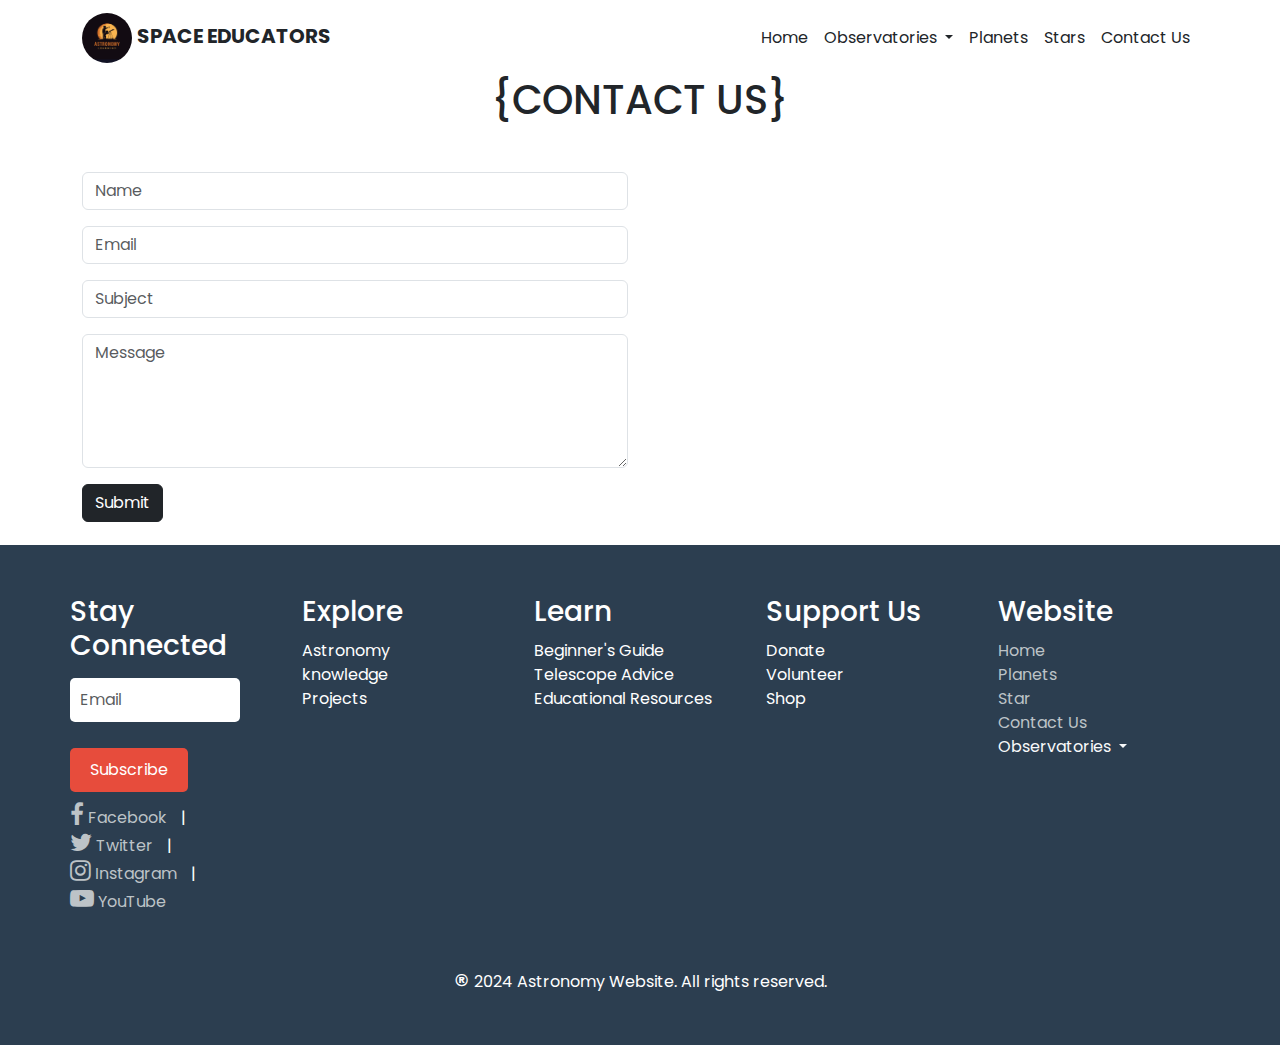
<file: website/Contact US.html>
<!doctype html>
<html lang="en">
    <head>
        <title>Title</title>
        <!-- Required meta tags -->
        <meta charset="utf-8" />
        <meta
            name="viewport"
            content="width=device-width, initial-scale=1, shrink-to-fit=no"
        />

        <!-- Bootstrap CSS v5.2.1 -->
       <link rel="stylesheet" href="css/bootstrap.min.css">
        <link rel="stylesheet" href="css/style.css">
        <link rel="stylesheet" href="https://cdnjs.cloudflare.com/ajax/libs/font-awesome/4.7.0/css/font-awesome.min.css">
    </head>

    <body>
        <header>
            <!-- place navbar here -->
            <nav class="navbar navbar-expand-lg">
                <div class="container">     
                    <a href="" class="navbar-brand text-dark">
                        <img id="logo1" src="images/logo1.png" width="50px" height="50px" alt="">
                        <b>SPACE EDUCATORS</b></a>
        
        
                <button class="navbar-toggler" data-bs-toggle="collapse" data-bs-target="#classic" >
                    <span class="navbar-toggler-icon"></span>
                </button>
                <div class="collapse navbar-collapse" id="classic">
        <ul class="navbar-nav ms-auto">
        <li class="nav-item">
        <a href="index.html" class="nav-link text-dark">Home</a>
        </li>
        <li class="nav-item dropdown">
            <a class="nav-link text-dark dropdown-toggle" href="#" id="navbarDropdown" role="button" data-bs-toggle="dropdown" aria-expanded="false">
             Observatories
            </a>
            <ul class="dropdown-menu" aria-labelledby="navbarDropdown">
              <li><a class="dropdown-item" href="observation.html/definition">Defination</a></li>
              <li><a class="dropdown-item" href="observation.html/examples">Example</a></li>
              <li><hr class="dropdown-divider"></li>
              <li><a class="dropdown-item" href="observation.html/facts">Facts</a></li>
            </ul>
            <li class="nav-item">
                <a href="planets.html" class="nav-link text-dark">Planets</a>
                </li>
                <li class="nav-item">
                    <a href="star.html" class="nav-link text-dark">Stars</a>
                    </li>
                    <li class="nav-item">
                        <a href="Contact US.html" class="nav-link text-dark">Contact Us</a>
                        </li>
                </ul>
            </div>
            </div>
                    </nav>

                   
                    <h1 class="text-center">{CONTACT US}</h1>
                    <br>
                                                    <!-- HEADING END -->
            
            
                                                    <!-- Contact US FORM START -->
                 
            <div class="container">
                <div class="row">
                    <div class="col-lg-6 col-md-12 col-sm-12 mt-3">
                        <form>
                        <input type="text" placeholder="Name" class="form-control" required>
                        <input type="email" placeholder="Email" class="form-control mt-3" required>
                        <input type="text" placeholder="Subject" class="form-control mt-3" required>
                        <textarea class="form-control mt-3"  rows="5" placeholder="Message" required></textarea>
                        <button class="btn btn-dark mt-3 "  type="submit">Submit</button>
                        </form>
                    </div>
            
                     
                       
                        <div class="col-lg-6 col-md-12 col-sm-12 mt-3">
                        <iframe src="https://www.google.com/maps/embed?pb=!1m18!1m12!1m3!1d57894.119963234916!2d66.85033679008477!3d24.919036381255488!2m3!1f0!2f0!3f0!3m2!1i1024!2i768!4f13.1!3m3!1m2!1s0x3eb315bdd8b122c3%3A0xe2a893128dab454a!2sSpace%20and%20Upper%20Atmospheric%20Research%20Commission%20(SUPARCO)%20Engineering%20and%20Technology%20Complex%20(SETC)!5e0!3m2!1sen!2s!4v1707795088392!5m2!1sen!2s" width="100%" height="350" style="border:0;" allowfullscreen="" loading="lazy" referrerpolicy="no-referrer-when-downgrade"></iframe>
                    </div>
                </div>
            </div>
            











                    <footer class="site-footer mt-3">
                        <div class="footer-container">
                            <div class="footer-column">
                                <h3>Stay Connected</h3>
                                <input type="email" placeholder="Email" class="form-control mt-3" required>
                                <button class="btn btn-dark mt-3 "  type="submit">Subscribe</button>
                                <div class="social-icons">
                                    <a href="https://www.facebook.com/"><i class="fa fa-facebook-f" style="font-size:24px"></i>&nbsp;Facebook</a>   | 
                                    <a href="https://twitter.com/"><i class="fa fa-twitter" style="font-size:24px"></i> Twitter</a>  |
                                    <a href="https://www.instagram.com/"><i class="fa fa-instagram" style="font-size:24px"></i>&nbsp;Instagram</a>  |
                                    <a href="https://www.youtube.com/"><i class="fa fa-youtube-play" style="font-size:24px"></i>&nbsp;YouTube</a>
                                </div>
                            </div>
                            <div class="footer-column">
                                <h3>Explore</h3>
                                <ul>
                                    <li>Astronomy</li>
                                    <li>knowledge</li>
                                    <li>Projects</li>
                                </ul>
                            </div>
                            <div class="footer-column">
                                <h3>Learn</h3>
                                <ul>
                                    <li>Beginner's Guide</li>
                                    <li>Telescope Advice</li>
                                    <li>Educational Resources</li>
                                </ul>
                            </div>
                            <div class="footer-column">
                                <h3>Support Us</h3>
                                <ul>
                                    <li>Donate</li>
                                    <li>Volunteer</li>
                                    <li>Shop</li>
                                </ul>
                            </div>
                            <div class="footer-column">
                                <h3>Website</h3>
                                <ul>
                                    <li><a href="index.html">Home</a></li>
                                    <li><a href="planets.html">Planets</a></li>
                                    <li><a href="star.html">Star</a></li>
                                    <li><a href="Contact US.html">Contact Us</a></li>
                                    <li class="nav-item dropdown">
                                        <a class="nav-link text-light dropdown-toggle" href="#" id="navbarDropdown" role="button" data-bs-toggle="dropdown" aria-expanded="false">
                                         Observatories
                                        </a>
                                        <ul class="dropdown-menu" aria-labelledby="navbarDropdown">
                                          <li><a class="dropdown-item" href="definition.html">Defination</a></li>
                                          <li><a class="dropdown-item" href="examples.html">Example</a></li>
                                          <li><hr class="dropdown-divider"></li>
                                          <li><a class="dropdown-item" href="facts.html">Facts</a></li>
                                        </ul>
                                </ul>
                            </div>
                        </div>
                        <div class="footer-bottom">
                            <p><span id="footreg">&reg;</span> 2024 Astronomy Website. All rights reserved.</p>
                        </div>
                    </footer>
        

        <!-- Bootstrap JavaScript Libraries -->
        <script
            src="https://cdn.jsdelivr.net/npm/@popperjs/core@2.11.8/dist/umd/popper.min.js"
            integrity="sha384-I7E8VVD/ismYTF4hNIPjVp/Zjvgyol6VFvRkX/vR+Vc4jQkC+hVqc2pM8ODewa9r"
            crossorigin="anonymous"
        ></script>

        <script
            src="https://cdn.jsdelivr.net/npm/bootstrap@5.3.2/dist/js/bootstrap.min.js"
            integrity="sha384-BBtl+eGJRgqQAUMxJ7pMwbEyER4l1g+O15P+16Ep7Q9Q+zqX6gSbd85u4mG4QzX+"
            crossorigin="anonymous"
        ></script>
    </body>
</html>
</file>
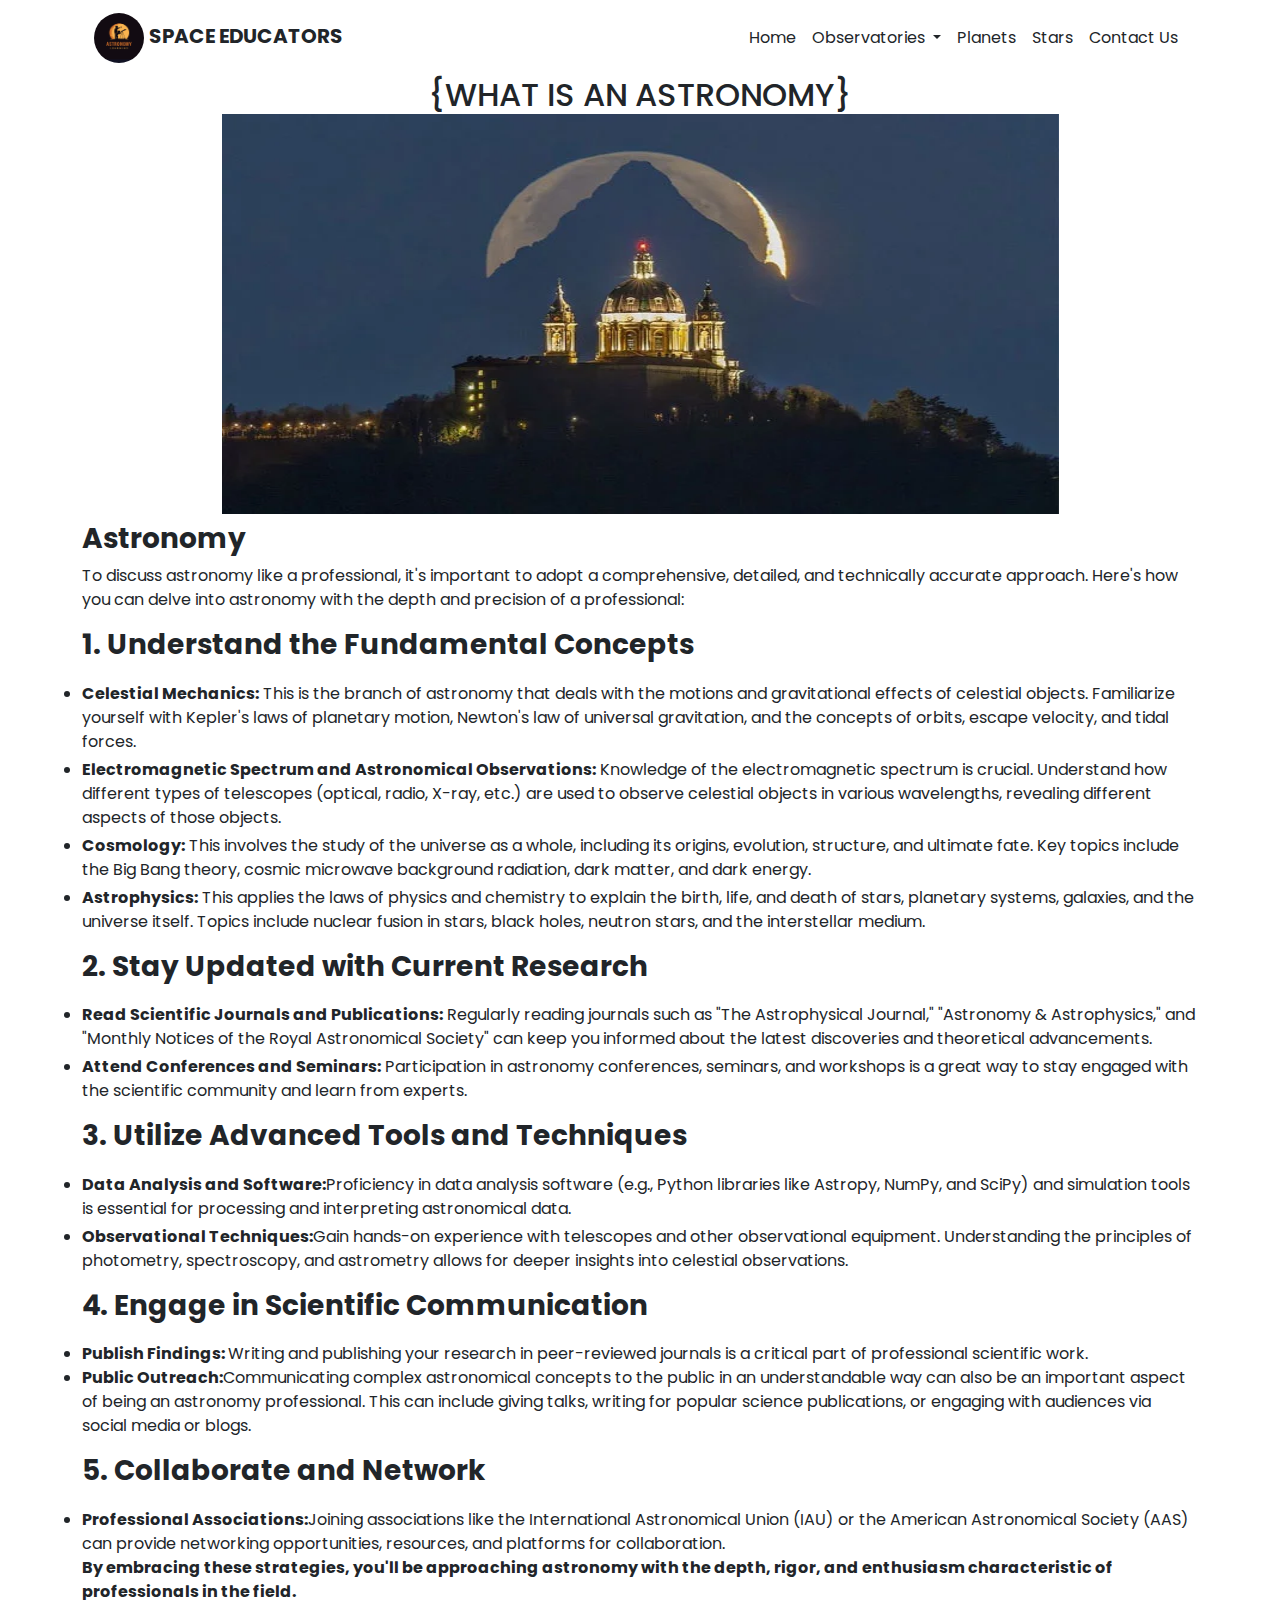
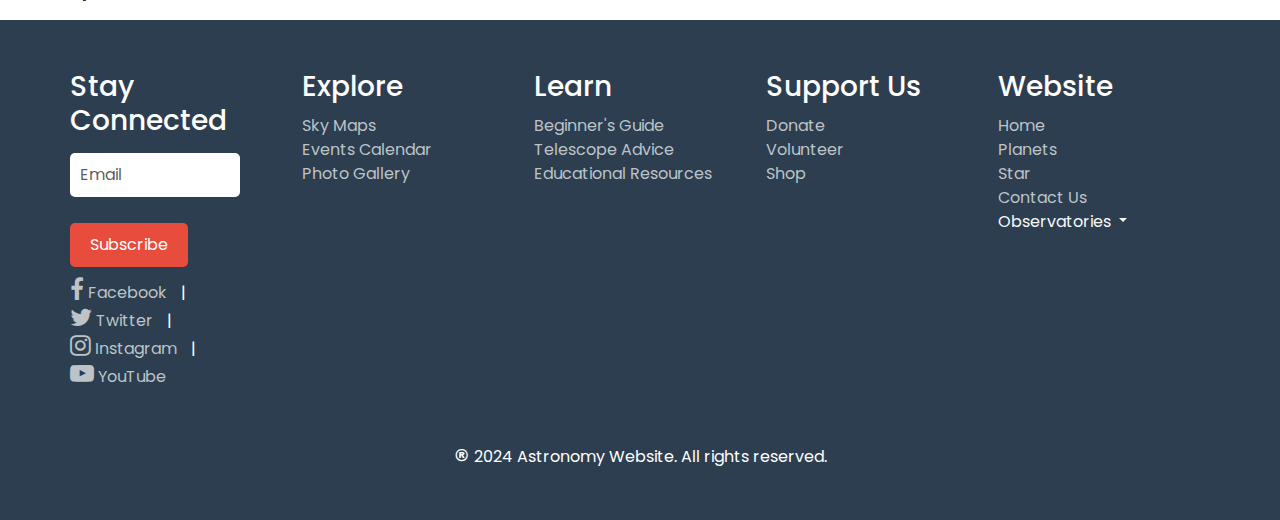
<file: website/definition.html>
<!doctype html>
<html lang="en">
    <head>
        <title>Title</title>
        <!-- Required meta tags -->
        <meta charset="utf-8" />
        <meta
            name="viewport"
            content="width=device-width, initial-scale=1, shrink-to-fit=no"
        />

        <!-- Bootstrap CSS v5.2.1 -->
        <link rel="stylesheet" href="css/bootstrap.min.css">
       <link rel="stylesheet" href="css/style.css">
       <link rel="stylesheet" href="https://cdnjs.cloudflare.com/ajax/libs/font-awesome/4.7.0/css/font-awesome.min.css">
       
    </head>
    <body>
        <div class="container">
        <nav class="navbar navbar-expand-lg">
            <div class="container">     
                <a href="" class="navbar-brand text-dark">
                    <img id="logo1" src="images/logo1.png" width="50px" height="50px" alt="">
                    <b>SPACE EDUCATORS</b></a>
    
    
            <button class="navbar-toggler" data-bs-toggle="collapse" data-bs-target="#classic" >
                <span class="navbar-toggler-icon"></span>
            </button>
            <div class="collapse navbar-collapse" id="classic">
    <ul class="navbar-nav ms-auto">
    <li class="nav-item">
    <a href="index.html" class="nav-link text-dark">Home</a>
    </li>
    <li class="nav-item dropdown">
        <a class="nav-link text-dark dropdown-toggle" href="#" id="navbarDropdown" role="button" data-bs-toggle="dropdown" aria-expanded="false">
         Observatories
        </a>
        <ul class="dropdown-menu" aria-labelledby="navbarDropdown">
          <li><a class="dropdown-item" href="definition.html">Defination</a></li>
          <li><a class="dropdown-item" href="examples.html">Example</a></li>
          <li><hr class="dropdown-divider"></li>
          <li><a class="dropdown-item" href="facts.html">Facts</a></li>
        </ul>
        <li class="nav-item">
            <a href="planets.html" class="nav-link text-dark">Planets</a>
            </li>
            <li class="nav-item">
                <a href="star.html" class="nav-link text-dark">Stars</a>
                </li>
                <li class="nav-item">
                    <a href="Contact US.html" class="nav-link text-dark">Contact Us</a>
                    </li>
            </ul>
        </div>
        </div>
                </nav>
                <h2 class="text-center text-dark">{WHAT IS AN ASTRONOMY}
                    <img src="images/definition img.webp" width="75%" height="400px" alt="">
                </h2>
<h3><b>Astronomy</b></h3>
<p>To discuss astronomy like a professional, it's important to adopt a comprehensive, detailed, and technically accurate approach. Here's how you can delve into astronomy with the depth and precision of a professional:</p>
<h3><b>1. Understand the Fundamental Concepts</b></h3>
<p><li class="pt-1"><b>Celestial Mechanics:</b> This is the branch of astronomy that deals with the motions and gravitational effects of celestial objects. Familiarize yourself with Kepler's laws of planetary motion, Newton's law of universal gravitation, and the concepts of orbits, escape velocity, and tidal forces.</li>

    <li class="pt-1"><b>Electromagnetic Spectrum and Astronomical Observations:</b> Knowledge of the electromagnetic spectrum is crucial. Understand how different types of telescopes (optical, radio, X-ray, etc.) are used to observe celestial objects in various wavelengths, revealing different aspects of those objects.</li>
    
   <li class="pt-1"><b> Cosmology:</b> This involves the study of the universe as a whole, including its origins, evolution, structure, and ultimate fate. Key topics include the Big Bang theory, cosmic microwave background radiation, dark matter, and dark energy.</li>
    
   <li class="pt-1"> <b>Astrophysics:</b> This applies the laws of physics and chemistry to explain the birth, life, and death of stars, planetary systems, galaxies, and the universe itself. Topics include nuclear fusion in stars, black holes, neutron stars, and the interstellar medium.</p></li>

<h3><b>2. Stay Updated with Current Research</b></h3>
<p><li class="pt-1"><b>Read Scientific Journals and Publications:</b> Regularly reading journals such as "The Astrophysical Journal," "Astronomy & Astrophysics," and "Monthly Notices of the Royal Astronomical Society" can keep you informed about the latest discoveries and theoretical advancements.</li>
<li class="pt-1"><b>Attend Conferences and Seminars:</b> Participation in astronomy conferences, seminars, and workshops is a great way to stay engaged with the scientific community and learn from experts.</li></p>

<h3><b>3. Utilize Advanced Tools and Techniques</b></h3>
<p><li class="pt-1"><b>Data Analysis and Software:</b>Proficiency in data analysis software (e.g., Python libraries like Astropy, NumPy, and SciPy) and simulation tools is essential for processing and interpreting astronomical data.</li>
<li class="pt-1"><b>Observational Techniques:</b>Gain hands-on experience with telescopes and other observational equipment. Understanding the principles of photometry, spectroscopy, and astrometry allows for deeper insights into celestial observations.</li></p>

<h3><b>4. Engage in Scientific Communication</b></h3>
<p><li class="pt-1"><b>Publish Findings: </b>Writing and publishing your research in peer-reviewed journals is a critical part of professional scientific work.</li>
<li><b>Public Outreach:</b>Communicating complex astronomical concepts to the public in an understandable way can also be an important aspect of being an astronomy professional. This can include giving talks, writing for popular science publications, or engaging with audiences via social media or blogs.</li></p>

<h3><b>5. Collaborate and Network</b></h3>
<p><li class="pt-1"><b>Professional Associations:</b>Joining associations like the International Astronomical Union (IAU) or the American Astronomical Society (AAS) can provide networking opportunities, resources, and platforms for collaboration.</li>
    <b>By embracing these strategies, you'll be approaching astronomy with the depth, rigor, and enthusiasm characteristic of professionals in the field.</b></p>

        </div>
<footer class="site-footer">
    <div class="footer-container">
        <div class="footer-column">
            <h3>Stay Connected</h3>
            <input type="email" placeholder="Email" class="form-control mt-3" required>
            <button class="btn btn-dark mt-3 "  type="submit">Subscribe</button>
            <div class="social-icons">
                <a href="https://www.facebook.com/"><i class="fa fa-facebook-f" style="font-size:24px"></i>&nbsp;Facebook</a>   | 
                <a href="https://twitter.com/"><i class="fa fa-twitter" style="font-size:24px"></i> Twitter</a>  |
                <a href="https://www.instagram.com/"><i class="fa fa-instagram" style="font-size:24px"></i>&nbsp;Instagram</a>  |
                <a href="https://www.youtube.com/"><i class="fa fa-youtube-play" style="font-size:24px"></i>&nbsp;YouTube</a>
            </div>
        </div>
        <div class="footer-column">
            <h3>Explore</h3>
            <ul>
                <li><a href="#">Sky Maps</a></li>
                <li><a href="#">Events Calendar</a></li>
                <li><a href="#">Photo Gallery</a></li>
            </ul>
        </div>
        <div class="footer-column">
            <h3>Learn</h3>
            <ul>
                <li><a href="#">Beginner's Guide</a></li>
                <li><a href="#">Telescope Advice</a></li>
                <li><a href="#">Educational Resources</a></li>
            </ul>
        </div>
        <div class="footer-column">
            <h3>Support Us</h3>
            <ul>
                <li><a href="#">Donate</a></li>
                <li><a href="#">Volunteer</a></li>
                <li><a href="#">Shop</a></li>
            </ul>
        </div>
        <div class="footer-column">
            <h3>Website</h3>
            <ul>
                <li><a href="index.html">Home</a></li>
                <li><a href="planets.html">Planets</a></li>
                <li><a href="star.html">Star</a></li>
                <li><a href="Contact US.html">Contact Us</a></li>
                <li class="nav-item dropdown">
                    <a class="nav-link text-light dropdown-toggle" href="#" id="navbarDropdown" role="button" data-bs-toggle="dropdown" aria-expanded="false">
                     Observatories
                    </a>
                    <ul class="dropdown-menu" aria-labelledby="navbarDropdown">
                      <li><a class="dropdown-item" href="definition.html">Defination</a></li>
                      <li><a class="dropdown-item" href="examples.html">Example</a></li>
                      <li><hr class="dropdown-divider"></li>
                      <li><a class="dropdown-item" href="facts.html">Facts</a></li>
                    </ul>
            </ul>
        </div>
    </div>
    <div class="footer-bottom">
        <p><span id="footreg">&reg;</span> 2024 Astronomy Website. All rights reserved.</p>
    </div>
</footer>
<script
src="https://cdn.jsdelivr.net/npm/@popperjs/core@2.11.8/dist/umd/popper.min.js"
integrity="sha384-I7E8VVD/ismYTF4hNIPjVp/Zjvgyol6VFvRkX/vR+Vc4jQkC+hVqc2pM8ODewa9r"
crossorigin="anonymous"
></script>

<script
src="https://cdn.jsdelivr.net/npm/bootstrap@5.3.2/dist/js/bootstrap.min.js"
integrity="sha384-BBtl+eGJRgqQAUMxJ7pMwbEyER4l1g+O15P+16Ep7Q9Q+zqX6gSbd85u4mG4QzX+"
crossorigin="anonymous"
></script>


    </body>
</html>
</file>
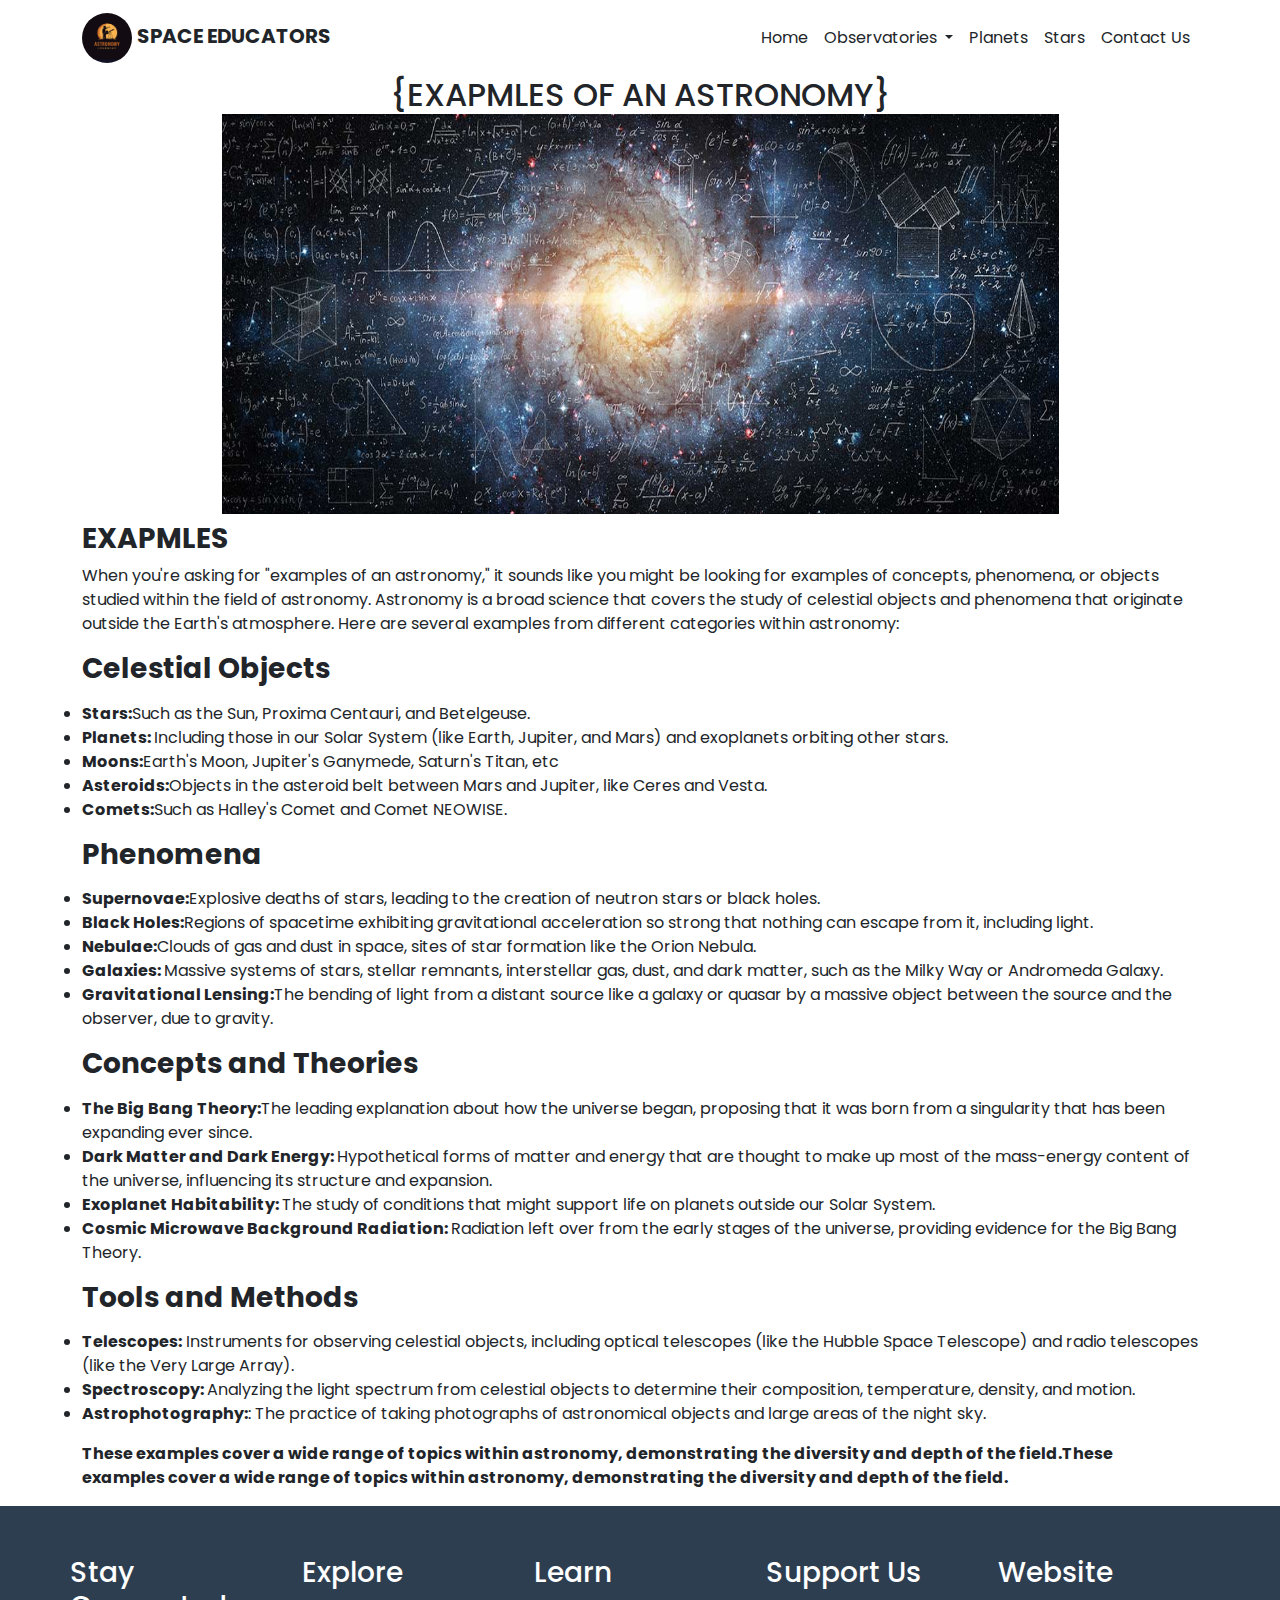
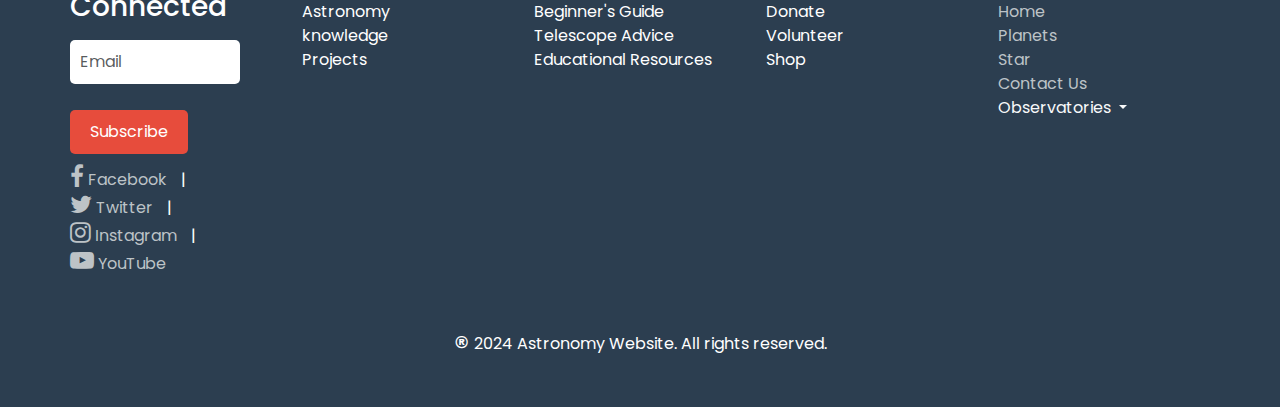
<file: website/examples.html>
<!doctype html>
<html lang="en">
    <head>
        <title>Title</title>
        <!-- Required meta tags -->
        <meta charset="utf-8" />
        <meta
            name="viewport"
            content="width=device-width, initial-scale=1, shrink-to-fit=no"
        />

        <!-- Bootstrap CSS v5.2.1 -->
       <link rel="stylesheet" href="css/bootstrap.min.css">
        <link rel="stylesheet" href="css/style.css">
        <link rel="stylesheet" href="https://cdnjs.cloudflare.com/ajax/libs/font-awesome/4.7.0/css/font-awesome.min.css">
    </head>

    <body>
        <nav class="navbar navbar-expand-lg">
            <div class="container">     
                <a href="" class="navbar-brand text-dark">
                    <img id="logo1" src="images/logo1.png" width="50px" height="50px" alt="">
                    <b>SPACE EDUCATORS</b></a>
    
    
            <button class="navbar-toggler" data-bs-toggle="collapse" data-bs-target="#classic" >
                <span class="navbar-toggler-icon"></span>
            </button>
            <div class="collapse navbar-collapse" id="classic">
    <ul class="navbar-nav ms-auto">
    <li class="nav-item">
    <a href="index.html" class="nav-link text-dark">Home</a>
    </li>
    <li class="nav-item dropdown">
        <a class="nav-link text-dark dropdown-toggle" href="#" id="navbarDropdown" role="button" data-bs-toggle="dropdown" aria-expanded="false">
         Observatories
        </a>
        <ul class="dropdown-menu" aria-labelledby="navbarDropdown">
          <li><a class="dropdown-item" href="definition.html">Defination</a></li>
          <li><a class="dropdown-item" href="examples.html">Example</a></li>
          <li><hr class="dropdown-divider"></li>
          <li><a class="dropdown-item" href="facts.html">Facts</a></li>
        </ul>
        <li class="nav-item">
            <a href="planets.html" class="nav-link text-dark">Planets</a>
            </li>
            <li class="nav-item">
                <a href="star.html" class="nav-link text-dark">Stars</a>
                </li>
                <li class="nav-item">
                    <a href="Contact US.html" class="nav-link text-dark">Contact Us</a>
                    </li>
            </ul>
        </div>
        </div>
                </nav>
                <div class="container">
                <h2 class="text-center text-dark">{EXAPMLES OF AN ASTRONOMY}
                    <img src="images/examplesimg.jpg" width="75%" height="400px" alt="">
                </h2>

                <h3><b>EXAPMLES</b></h3>
                <p>When you're asking for "examples of an astronomy," it sounds like you might be looking for examples of concepts, phenomena, or objects studied within the field of astronomy. Astronomy is a broad science that covers the study of celestial objects and phenomena that originate outside the Earth's atmosphere. Here are several examples from different categories within astronomy:</p>

                <h3><b>Celestial Objects</b></h3>
                <p><li><b>Stars:</b>Such as the Sun, Proxima Centauri, and Betelgeuse.</li>
                <li><b>Planets: </b> Including those in our Solar System (like Earth, Jupiter, and Mars) and exoplanets orbiting other stars.</li>
            <li><b>Moons:</b>Earth's Moon, Jupiter's Ganymede, Saturn's Titan, etc</li>
        <li><b>Asteroids:</b>Objects in the asteroid belt between Mars and Jupiter, like Ceres and Vesta.</li>
    <li><b>Comets:</b>Such as Halley's Comet and Comet NEOWISE.</li></p>

<h3><b>Phenomena</b></h3>
<p><li><b>Supernovae:</b>Explosive deaths of stars, leading to the creation of neutron stars or black holes.</li>
    <li><b>Black Holes:</b>Regions of spacetime exhibiting gravitational acceleration so strong that nothing can escape from it, including light.</li>
    <li><b>Nebulae:</b>Clouds of gas and dust in space, sites of star formation like the Orion Nebula.</li>
    <li><b> Galaxies: </b>Massive systems of stars, stellar remnants, interstellar gas, dust, and dark matter, such as the Milky Way or Andromeda Galaxy.</li>
    <li><b>Gravitational Lensing:</b>The bending of light from a distant source like a galaxy or quasar by a massive object between the source and the observer, due to gravity.</li></p>

    <h3><b>Concepts and Theories</b></h3>
    <p><li><b>The Big Bang Theory:</b>The leading explanation about how the universe began, proposing that it was born from a singularity that has been expanding ever since.</li>
        <li><b>Dark Matter and Dark Energy: </b>Hypothetical forms of matter and energy that are thought to make up most of the mass-energy content of the universe, influencing its structure and expansion.</li>
        <li><b>Exoplanet Habitability: </b>The study of conditions that might support life on planets outside our Solar System.</li>
        <li><b>Cosmic Microwave Background Radiation: </b>Radiation left over from the early stages of the universe, providing evidence for the Big Bang Theory.</li></p>

        <h3><b>Tools and Methods</b></h3>
        <p><li><b>Telescopes:</b> Instruments for observing celestial objects, including optical telescopes (like the Hubble Space Telescope) and radio telescopes (like the Very Large Array).</li>
            <li><b>Spectroscopy: </b> Analyzing the light spectrum from celestial objects to determine their composition, temperature, density, and motion. </li>
            <li><b>Astrophotography:</b>: The practice of taking photographs of astronomical objects and large areas of the night sky.</li>
        </p>
        <p><b>These examples cover a wide range of topics within astronomy, demonstrating the diversity and depth of the field.These examples cover a wide range of topics within astronomy, demonstrating the diversity and depth of the field.</b></p>

            </div>

                <footer class="site-footer">
                    <div class="footer-container">
                        <div class="footer-column">
                            <h3>Stay Connected</h3>
                            <input type="email" placeholder="Email" class="form-control mt-3" required>
                            <button class="btn btn-dark mt-3 "  type="submit">Subscribe</button>
                            <div class="social-icons">
                                <a href="https://www.facebook.com/"><i class="fa fa-facebook-f" style="font-size:24px"></i>&nbsp;Facebook</a>   | 
                                <a href="https://twitter.com/"><i class="fa fa-twitter" style="font-size:24px"></i> Twitter</a>  |
                                <a href="https://www.instagram.com/"><i class="fa fa-instagram" style="font-size:24px"></i>&nbsp;Instagram</a>  |
                                <a href="https://www.youtube.com/"><i class="fa fa-youtube-play" style="font-size:24px"></i>&nbsp;YouTube</a>
                            </div>
                        </div>
                        <div class="footer-column">
                            <h3>Explore</h3>
                            <ul>
                                <li>Astronomy</li>
                                <li>knowledge</li>
                                <li>Projects</li>
                            </ul>
                        </div>
                        <div class="footer-column">
                            <h3>Learn</h3>
                            <ul>
                                <li>Beginner's Guide</li>
                                <li>Telescope Advice</li>
                                <li>Educational Resources</li>
                            </ul>
                        </div>
                        <div class="footer-column">
                            <h3>Support Us</h3>
                            <ul>
                                <li>Donate</li>
                                <li>Volunteer</li>
                                <li>Shop</li>
                            </ul>
                        </div>
                        <div class="footer-column">
                            <h3>Website</h3>
                            <ul>
                                <li><a href="index.html">Home</a></li>
                                <li><a href="planets.html">Planets</a></li>
                                <li><a href="star.html">Star</a></li>
                                <li><a href="Contact US.html">Contact Us</a></li>
                                <li class="nav-item dropdown">
                                    <a class="nav-link text-light dropdown-toggle" href="#" id="navbarDropdown" role="button" data-bs-toggle="dropdown" aria-expanded="false">
                                     Observatories
                                    </a>
                                    <ul class="dropdown-menu" aria-labelledby="navbarDropdown">
                                      <li><a class="dropdown-item" href="definition.html">Defination</a></li>
                                      <li><a class="dropdown-item" href="examples.html">Example</a></li>
                                      <li><hr class="dropdown-divider"></li>
                                      <li><a class="dropdown-item" href="facts.html">Facts</a></li>
                                    </ul>
                            </ul>
                        </div>
                    </div>
                    <div class="footer-bottom">
                        <p><span id="footreg">&reg;</span> 2024 Astronomy Website. All rights reserved.</p>
                    </div>
                </footer>
                <script
                src="https://cdn.jsdelivr.net/npm/@popperjs/core@2.11.8/dist/umd/popper.min.js"
                integrity="sha384-I7E8VVD/ismYTF4hNIPjVp/Zjvgyol6VFvRkX/vR+Vc4jQkC+hVqc2pM8ODewa9r"
                crossorigin="anonymous"
            ></script>
    
            <script
                src="https://cdn.jsdelivr.net/npm/bootstrap@5.3.2/dist/js/bootstrap.min.js"
                integrity="sha384-BBtl+eGJRgqQAUMxJ7pMwbEyER4l1g+O15P+16Ep7Q9Q+zqX6gSbd85u4mG4QzX+"
                crossorigin="anonymous"
            ></script>
        
    </body>
</html>
</file>
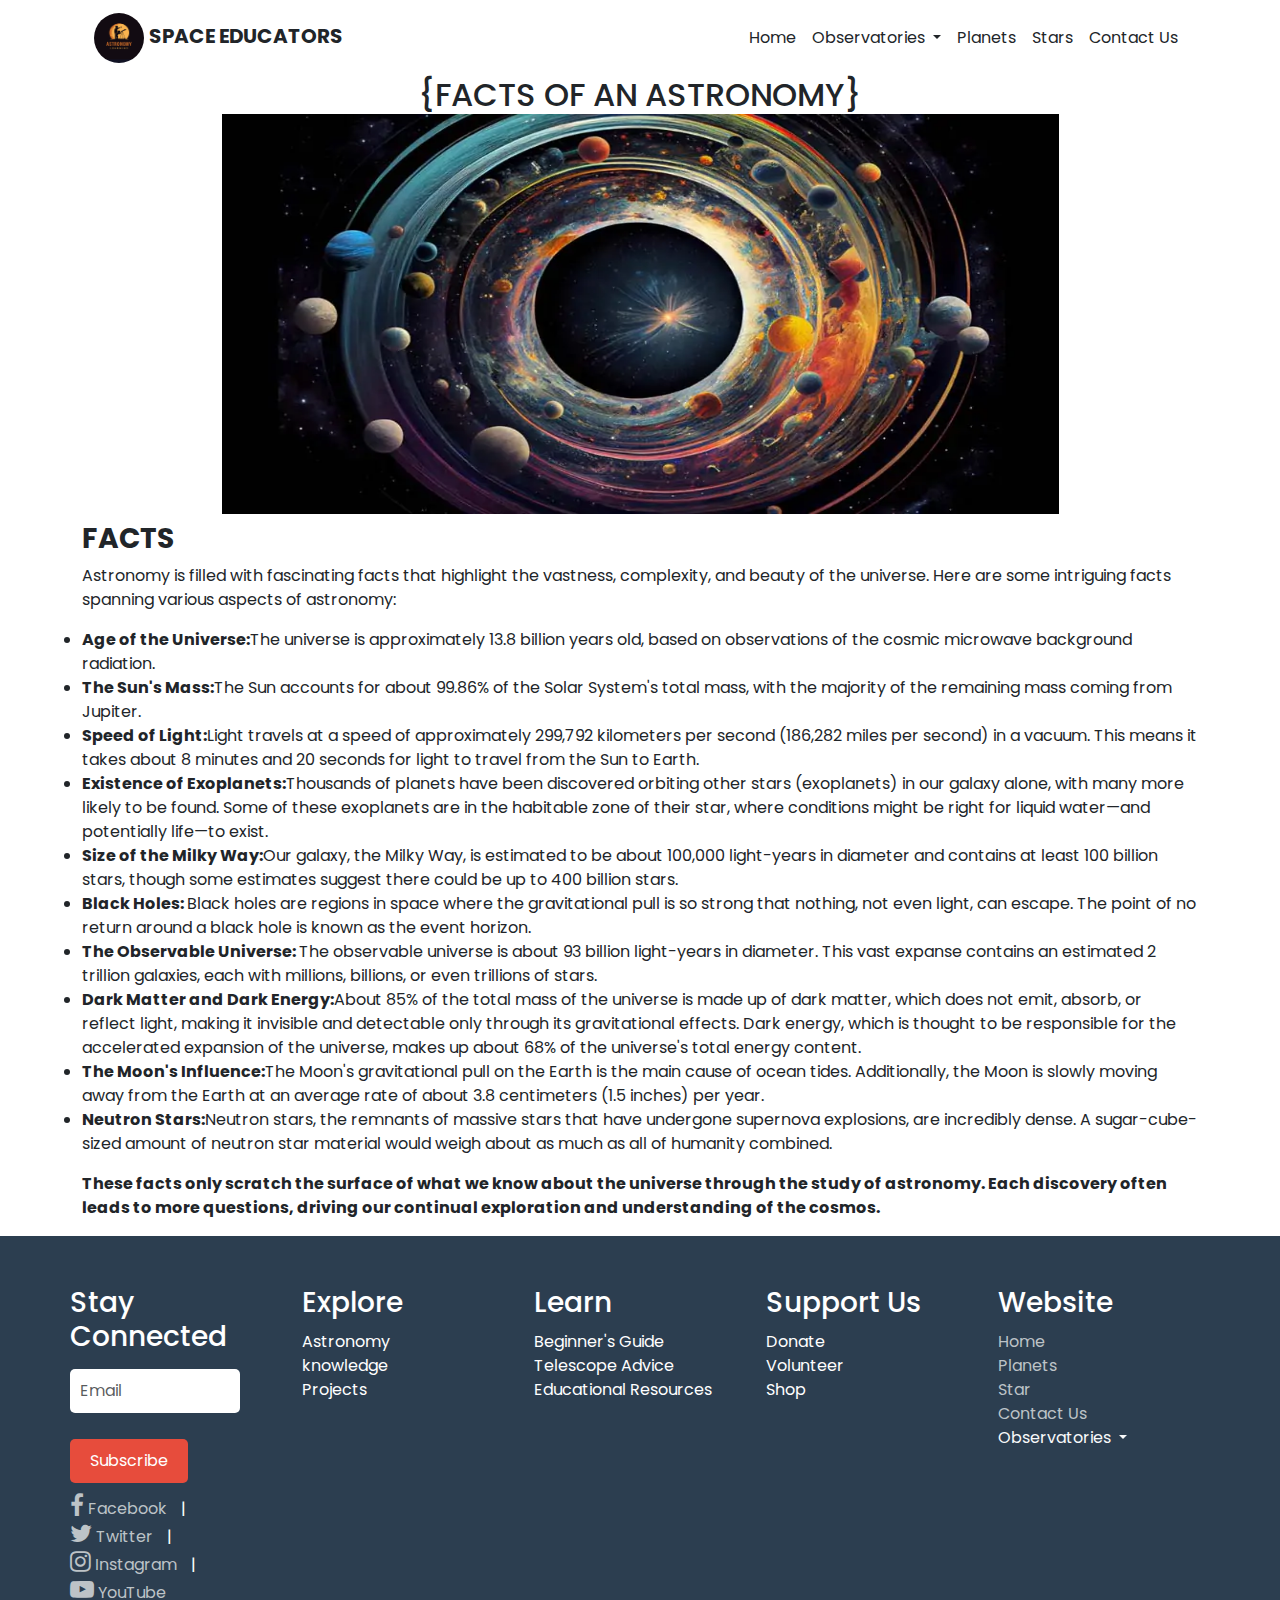
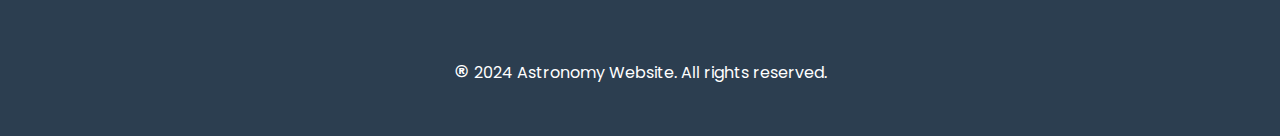
<file: website/facts.html>
<!doctype html>
<html lang="en">
    <head>
        <title>Title</title>
        <!-- Required meta tags -->
        <meta charset="utf-8" />
        <meta
            name="viewport"
            content="width=device-width, initial-scale=1, shrink-to-fit=no"
        />

        <!-- Bootstrap CSS v5.2.1 -->
        <link rel="stylesheet" href="css/bootstrap.min.css">
        <link rel="stylesheet" href="css/style.css">
        <link rel="stylesheet" href="https://cdnjs.cloudflare.com/ajax/libs/font-awesome/4.7.0/css/font-awesome.min.css">
    </head>

    <body>
        <div class="container"> 
        <nav class="navbar navbar-expand-lg">
            <div class="container">     
                <a href="" class="navbar-brand text-dark">
                    <img id="logo1" src="images/logo1.png" width="50px" height="50px" alt="">
                    <b>SPACE EDUCATORS</b></a>
    
    
            <button class="navbar-toggler" data-bs-toggle="collapse" data-bs-target="#classic" >
                <span class="navbar-toggler-icon"></span>
            </button>
            <div class="collapse navbar-collapse" id="classic">
    <ul class="navbar-nav ms-auto">
    <li class="nav-item">
    <a href="index.html" class="nav-link text-dark">Home</a>
    </li>
    <li class="nav-item dropdown">
        <a class="nav-link text-dark dropdown-toggle" href="#" id="navbarDropdown" role="button" data-bs-toggle="dropdown" aria-expanded="false">
         Observatories
        </a>
        <ul class="dropdown-menu" aria-labelledby="navbarDropdown">
          <li><a class="dropdown-item" href="definition.html">Defination</a></li>
          <li><a class="dropdown-item" href="examples.html">Example</a></li>
          <li><hr class="dropdown-divider"></li>
          <li><a class="dropdown-item" href="facts.html">Facts</a></li>
        </ul>
        <li class="nav-item">
            <a href="planets.html" class="nav-link text-dark">Planets</a>
            </li>
            <li class="nav-item">
                <a href="star.html" class="nav-link text-dark">Stars</a>
                </li>
                <li class="nav-item">
                    <a href="Contact US.html" class="nav-link text-dark">Contact Us</a>
                    </li>
            </ul>
        </div>
        </div>
                </nav>

    <h2 class="text-center text-dark">{FACTS OF AN ASTRONOMY}
        <img src="images/facts1.webp" width="75%" height="400px" alt="">
    </h2>

    <h3><b>FACTS</b></h3>
    <p>Astronomy is filled with fascinating facts that highlight the vastness, complexity, and beauty of the universe. Here are some intriguing facts spanning various aspects of astronomy:</p>
    <p><li><b>Age of the Universe:</b>The universe is approximately 13.8 billion years old, based on observations of the cosmic microwave background radiation.</li>
    <li><b>The Sun's Mass:</b>The Sun accounts for about 99.86% of the Solar System's total mass, with the majority of the remaining mass coming from Jupiter.</li>
    <li><b>Speed of Light:</b>Light travels at a speed of approximately 299,792 kilometers per second (186,282 miles per second) in a vacuum. This means it takes about 8 minutes and 20 seconds for light to travel from the Sun to Earth.</li>
    <li><b>Existence of Exoplanets:</b>Thousands of planets have been discovered orbiting other stars (exoplanets) in our galaxy alone, with many more likely to be found. Some of these exoplanets are in the habitable zone of their star, where conditions might be right for liquid water—and potentially life—to exist.</li>
    <li><b>Size of the Milky Way:</b>Our galaxy, the Milky Way, is estimated to be about 100,000 light-years in diameter and contains at least 100 billion stars, though some estimates suggest there could be up to 400 billion stars.</li>
    <li><b>Black Holes: </b>Black holes are regions in space where the gravitational pull is so strong that nothing, not even light, can escape. The point of no return around a black hole is known as the event horizon.</li>
    <li><b>The Observable Universe: </b>The observable universe is about 93 billion light-years in diameter. This vast expanse contains an estimated 2 trillion galaxies, each with millions, billions, or even trillions of stars.</li>
    <li><b>Dark Matter and Dark Energy:</b>About 85% of the total mass of the universe is made up of dark matter, which does not emit, absorb, or reflect light, making it invisible and detectable only through its gravitational effects. Dark energy, which is thought to be responsible for the accelerated expansion of the universe, makes up about 68% of the universe's total energy content.</li>
    <li><b>The Moon's Influence:</b>The Moon's gravitational pull on the Earth is the main cause of ocean tides. Additionally, the Moon is slowly moving away from the Earth at an average rate of about 3.8 centimeters (1.5 inches) per year.</li>
    <li><b>Neutron Stars:</b>Neutron stars, the remnants of massive stars that have undergone supernova explosions, are incredibly dense. A sugar-cube-sized amount of neutron star material would weigh about as much as all of humanity combined.</li></p>
    <p><b>These facts only scratch the surface of what we know about the universe through the study of astronomy. Each discovery often leads to more questions, driving our continual exploration and understanding of the cosmos.</b></p>




</div>









                <footer class="site-footer">
                    <div class="footer-container">
                        <div class="footer-column">
                            <h3>Stay Connected</h3>
                            <input type="email" placeholder="Email" class="form-control mt-3" required>
                            <button class="btn btn-dark mt-3 "  type="submit">Subscribe</button>
                            <div class="social-icons">
                                <a href="https://www.facebook.com/"><i class="fa fa-facebook-f" style="font-size:24px"></i>&nbsp;Facebook</a>   | 
                                <a href="https://twitter.com/"><i class="fa fa-twitter" style="font-size:24px"></i> Twitter</a>  |
                                <a href="https://www.instagram.com/"><i class="fa fa-instagram" style="font-size:24px"></i>&nbsp;Instagram</a>  |
                                <a href="https://www.youtube.com/"><i class="fa fa-youtube-play" style="font-size:24px"></i>&nbsp;YouTube</a>
                            </div>
                        </div>
                        <div class="footer-column">
                            <h3>Explore</h3>
                            <ul>
                                <li>Astronomy</li>
                                <li>knowledge</li>
                                <li>Projects</li>
                            </ul>
                        </div>
                        <div class="footer-column">
                            <h3>Learn</h3>
                            <ul>
                                <li>Beginner's Guide</li>
                                <li>Telescope Advice</li>
                                <li>Educational Resources</li>
                            </ul>
                        </div>
                        <div class="footer-column">
                            <h3>Support Us</h3>
                            <ul>
                                <li>Donate</li>
                                <li>Volunteer</li>
                                <li>Shop</li>
                            </ul>
                        </div>
                        <div class="footer-column">
                            <h3>Website</h3>
                            <ul>
                                <li><a href="index.html">Home</a></li>
                                <li><a href="planets.html">Planets</a></li>
                                <li><a href="star.html">Star</a></li>
                                <li><a href="Contact US.html">Contact Us</a></li>
                                <li class="nav-item dropdown">
                                    <a class="nav-link text-light dropdown-toggle" href="#" id="navbarDropdown" role="button" data-bs-toggle="dropdown" aria-expanded="false">
                                     Observatories
                                    </a>
                                    <ul class="dropdown-menu" aria-labelledby="navbarDropdown">
                                      <li><a class="dropdown-item" href="definition.html">Defination</a></li>
                                      <li><a class="dropdown-item" href="examples.html">Example</a></li>
                                      <li><hr class="dropdown-divider"></li>
                                      <li><a class="dropdown-item" href="facts.html">Facts</a></li>
                                    </ul>
                            </ul>
                        </div>
                    </div>
                    <div class="footer-bottom">
                        <p><span id="footreg">&reg;</span> 2024 Astronomy Website. All rights reserved.</p>
                    </div>
                </footer>
                <script
                src="https://cdn.jsdelivr.net/npm/@popperjs/core@2.11.8/dist/umd/popper.min.js"
                integrity="sha384-I7E8VVD/ismYTF4hNIPjVp/Zjvgyol6VFvRkX/vR+Vc4jQkC+hVqc2pM8ODewa9r"
                crossorigin="anonymous"
            ></script>
    
            <script
                src="https://cdn.jsdelivr.net/npm/bootstrap@5.3.2/dist/js/bootstrap.min.js"
                integrity="sha384-BBtl+eGJRgqQAUMxJ7pMwbEyER4l1g+O15P+16Ep7Q9Q+zqX6gSbd85u4mG4QzX+"
                crossorigin="anonymous"
            ></script>
    </body>
</html>
</file>
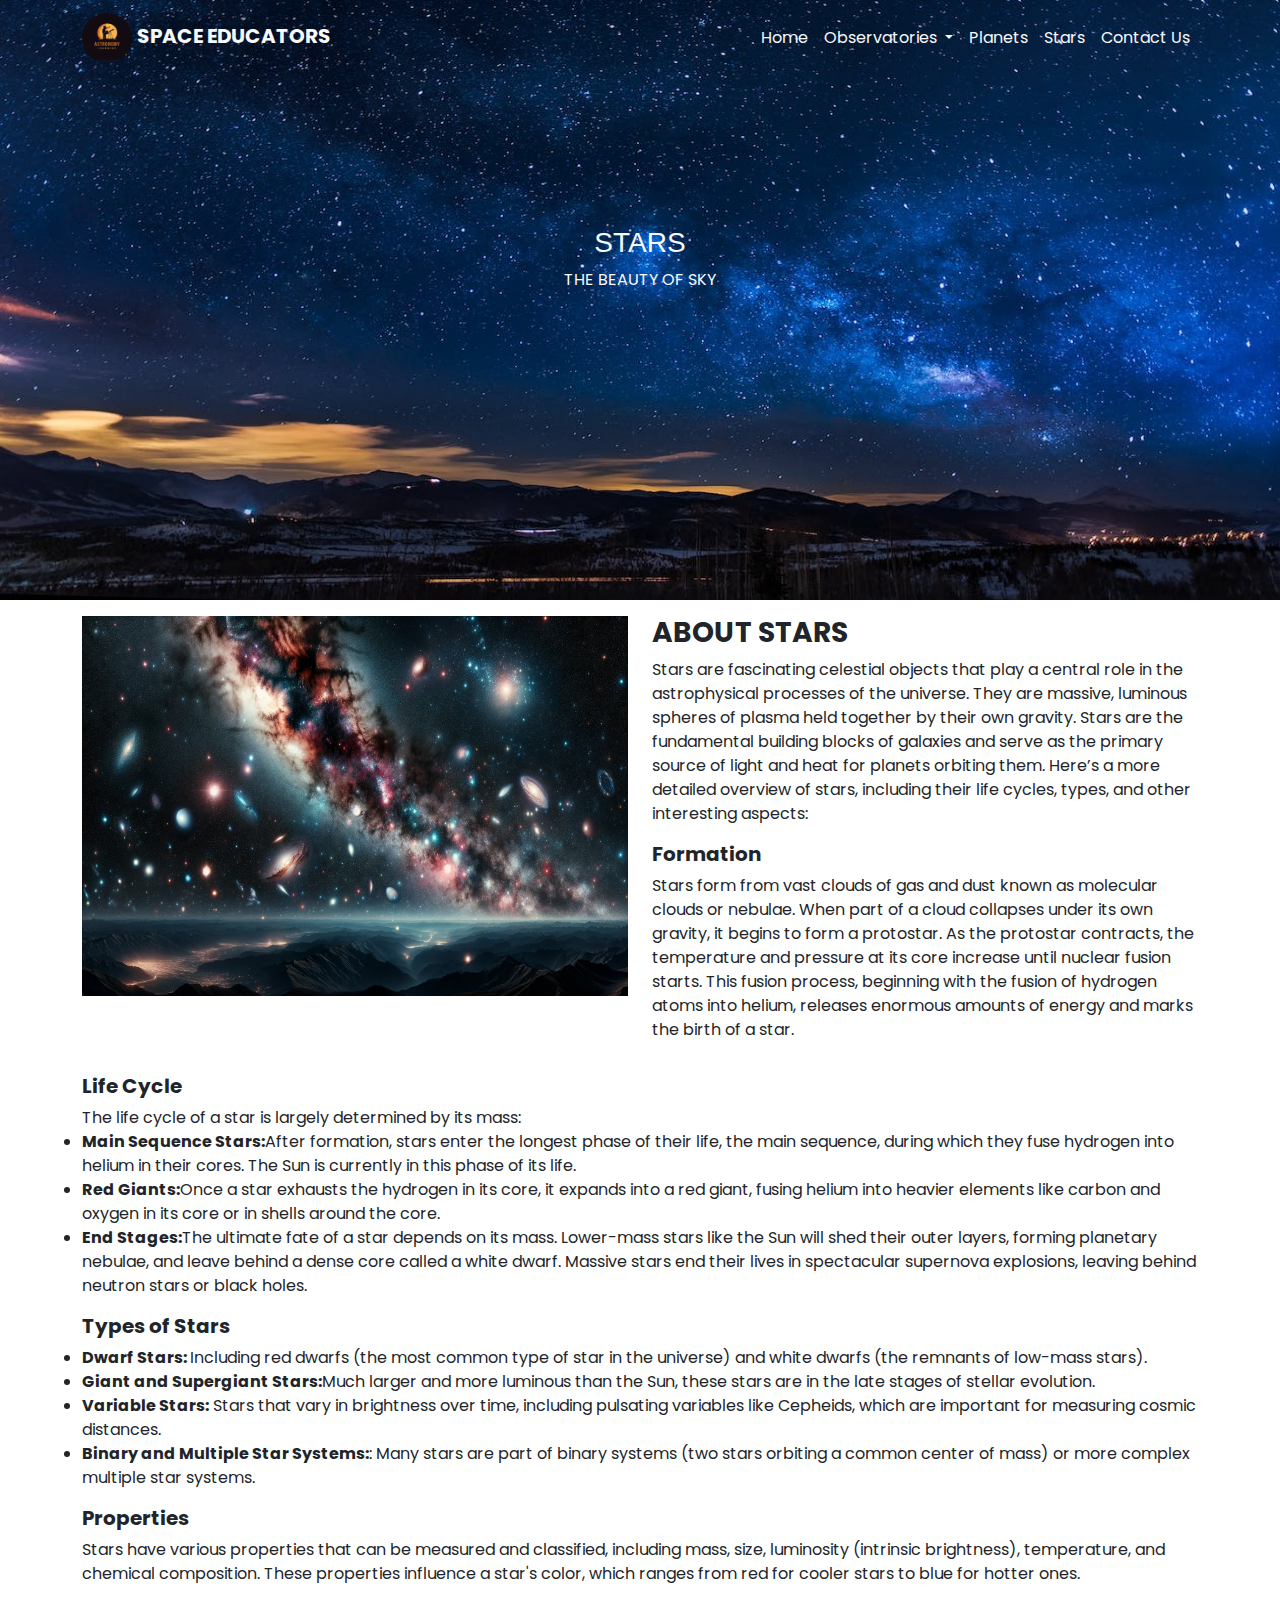
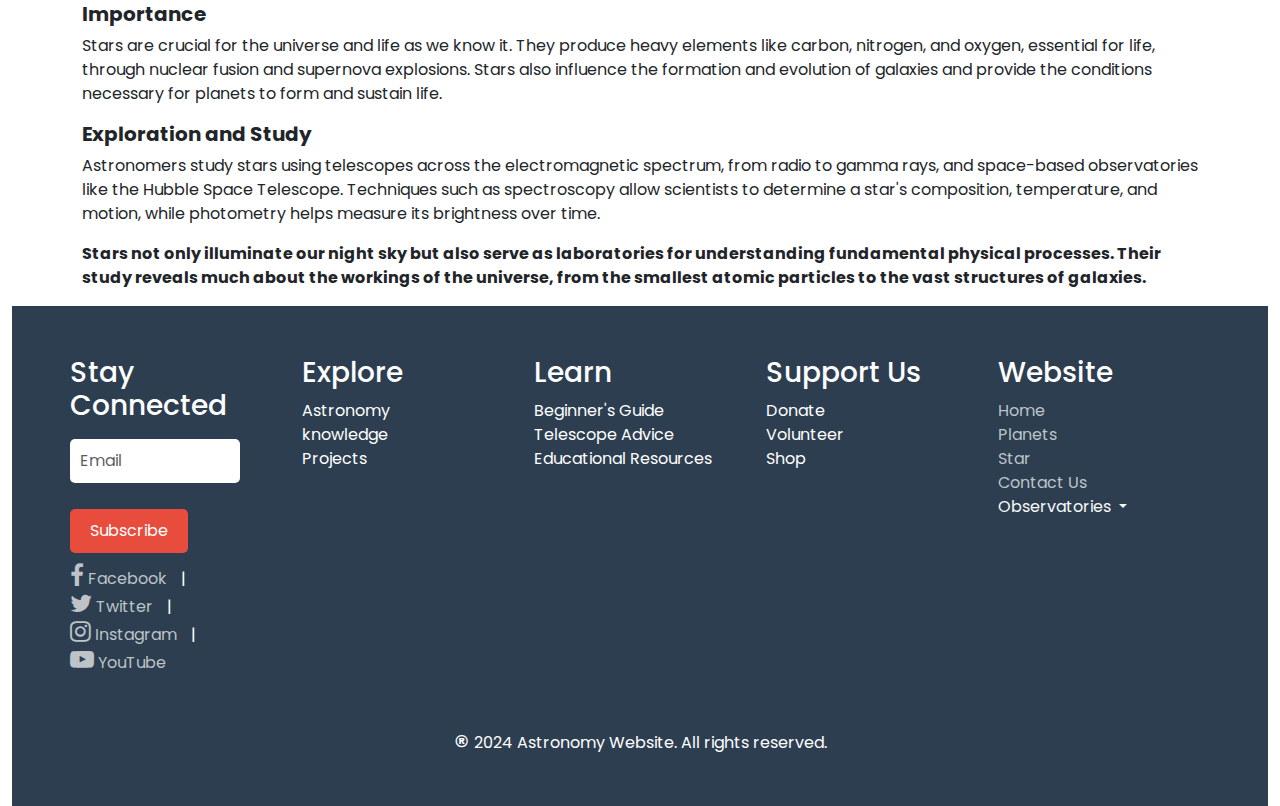
<file: website/star.html>
<!doctype html>
<html lang="en">
    <head>
        <title>Title</title>
        <!-- Required meta tags -->
        <meta charset="utf-8" />
        <meta
            name="viewport"
            content="width=device-width, initial-scale=1, shrink-to-fit=no"
        />

        <!-- Bootstrap CSS v5.2.1 -->
      <link rel="stylesheet" href="css/bootstrap.min.css">
          <link rel="stylesheet" href="css/style.css">
          <link rel="stylesheet" href="https://cdnjs.cloudflare.com/ajax/libs/font-awesome/4.7.0/css/font-awesome.min.css">
    </head>

    <body>
        <header>
            <!-- place navbar here -->
            <div id="backG2">
                <nav class="navbar navbar-expand-lg ">
                <div class="container">     
                    <a href="" class="navbar-brand text-light">
                        <img id="logo1" src="images/logo1.png" width="50px" height="50px" alt="">
                        <b>SPACE EDUCATORS</b></a>
        
        
                <button class="navbar-toggler" data-bs-toggle="collapse" data-bs-target="#classic" >
                    <span class="navbar-toggler-icon"></span>
                </button>
                <div class="collapse navbar-collapse" id="classic">
        <ul class="navbar-nav ms-auto">
        <li class="nav-item">
        <a href="index.html" class="nav-link text-light">Home</a>
        </li>
        <li class="nav-item dropdown">
            <a class="nav-link text-light dropdown-toggle" href="#" id="navbarDropdown" role="button" data-bs-toggle="dropdown" aria-expanded="false">
             Observatories
            </a>
            <ul class="dropdown-menu" aria-labelledby="navbarDropdown">
              <li><a class="dropdown-item" href="definition.html">Defination</a></li>
              <li><a class="dropdown-item" href="examples.html">Example</a></li>
              <li><hr class="dropdown-divider"></li>
              <li><a class="dropdown-item" href="facts.html">Facts</a></li>
            </ul>
            <li class="nav-item">
                <a href="planets.html" class="nav-link text-light">Planets</a>
                </li>
                <li class="nav-item">
                    <a href="star.html" class="nav-link text-light">Stars</a>
                    </li>
                    <li class="nav-item">
                        <a href="Contact US.html" class="nav-link text-light">Contact Us</a>
                        </li>
                </ul>
            </div>
            </div>
                    </nav>
                    <h3 id="heading4" class="text-center text-light">
                       STARS
                       </h3>
                       <p class="text-center text-light">THE BEAUTY OF SKY</p>
                </div>
                <div id="div" class="container-fluid">
                    <div class="container">
                        <div class="row">
                            <div class="col-lg-6 col-md-12 col-sm-12 mt-3" >
                        <img src="images/stars1.webp" width="100%" height="380px" alt="">
                        </div>
                        <div class="col-lg-6 col-md-12 col-sm-12 mt-3">
                         <h3><B>ABOUT STARS</B></h3>
                            <P>Stars are fascinating celestial objects that play a central role in the astrophysical processes of the universe. They are massive, luminous spheres of plasma held together by their own gravity. Stars are the fundamental building blocks of galaxies and serve as the primary source of light and heat for planets orbiting them. Here’s a more detailed overview of stars, including their life cycles, types, and other interesting aspects:</P>

                            <h5><b>Formation</b></h5>
                            <p>Stars form from vast clouds of gas and dust known as molecular clouds or nebulae. When part of a cloud collapses under its own gravity, it begins to form a protostar. As the protostar contracts, the temperature and pressure at its core increase until nuclear fusion starts. This fusion process, beginning with the fusion of hydrogen atoms into helium, releases enormous amounts of energy and marks the birth of a star.</p>
                        </div>
                    </div>
                </div>
                <div class="container">
                <p><h5><b>Life Cycle</b></h5>
                    The life cycle of a star is largely determined by its mass:
                <li><b>Main Sequence Stars:</b>After formation, stars enter the longest phase of their life, the main sequence, during which they fuse hydrogen into helium in their cores. The Sun is currently in this phase of its life.</li>
                <li><b>Red Giants:</b>Once a star exhausts the hydrogen in its core, it expands into a red giant, fusing helium into heavier elements like carbon and oxygen in its core or in shells around the core.</li>
                <li><b>End Stages:</b>The ultimate fate of a star depends on its mass. Lower-mass stars like the Sun will shed their outer layers, forming planetary nebulae, and leave behind a dense core called a white dwarf. Massive stars end their lives in spectacular supernova explosions, leaving behind neutron stars or black holes.</li></p>
                <p><h5><b>Types of Stars</b></h5>
                <li><b>Dwarf Stars: </b>Including red dwarfs (the most common type of star in the universe) and white dwarfs (the remnants of low-mass stars).</li>
                <li><b>Giant and Supergiant Stars:</b>Much larger and more luminous than the Sun, these stars are in the late stages of stellar evolution.</li>
                <li><b>Variable Stars:</b> Stars that vary in brightness over time, including pulsating variables like Cepheids, which are important for measuring cosmic distances.</li>
                <li><b>Binary and Multiple Star Systems:</b>: Many stars are part of binary systems (two stars orbiting a common center of mass) or more complex multiple star systems.</li></p>
                <p><h5><b>Properties</b></h5>Stars have various properties that can be measured and classified, including mass, size, luminosity (intrinsic brightness), temperature, and chemical composition. These properties influence a star's color, which ranges from red for cooler stars to blue for hotter ones.</p>
                <p><h5><b>Importance</b></h5>Stars are crucial for the universe and life as we know it. They produce heavy elements like carbon, nitrogen, and oxygen, essential for life, through nuclear fusion and supernova explosions. Stars also influence the formation and evolution of galaxies and provide the conditions necessary for planets to form and sustain life.</p>
                <p><h5><b>Exploration and Study</b></h5>Astronomers study stars using telescopes across the electromagnetic spectrum, from radio to gamma rays, and space-based observatories like the Hubble Space Telescope. Techniques such as spectroscopy allow scientists to determine a star's composition, temperature, and motion, while photometry helps measure its brightness over time.</p>
                <p><b>Stars not only illuminate our night sky but also serve as laboratories for understanding fundamental physical processes. Their study reveals much about the workings of the universe, from the smallest atomic particles to the vast structures of galaxies.</b></p>





            </div>

                <footer class="site-footer">
                    <div class="footer-container">
                        <div class="footer-column">
                            <h3>Stay Connected</h3>
                            <input type="email" placeholder="Email" class="form-control mt-3" required>
                                <button class="btn btn-dark mt-3 "  type="submit">Subscribe</button>
                                <div class="social-icons">
                                    <a href="https://www.facebook.com/"><i class="fa fa-facebook-f" style="font-size:24px"></i>&nbsp;Facebook</a>   | 
                                    <a href="https://twitter.com/"><i class="fa fa-twitter" style="font-size:24px"></i> Twitter</a>  |
                                    <a href="https://www.instagram.com/"><i class="fa fa-instagram" style="font-size:24px"></i>&nbsp;Instagram</a>  |
                                    <a href="https://www.youtube.com/"><i class="fa fa-youtube-play" style="font-size:24px"></i>&nbsp;YouTube</a>
                                </div>
                        </div>
                        <div class="footer-column">
                            <h3>Explore</h3>
                            <ul>
                                <li>Astronomy</li>
                                <li>knowledge</li>
                                <li>Projects</li>
                            </ul>
                        </div>
                        <div class="footer-column">
                            <h3>Learn</h3>
                            <ul>
                                <li>Beginner's Guide</li>
                                <li>Telescope Advice</li>
                                <li>Educational Resources</li>
                            </ul>
                        </div>
                        <div class="footer-column">
                            <h3>Support Us</h3>
                            <ul>
                                <li>Donate</li>
                                <li>Volunteer</li>
                                <li>Shop</li>
                            </ul>
                        </div>
                        <div class="footer-column">
                            <h3>Website</h3>
                            <ul>
                                <li><a href="index.html">Home</a></li>
                                <li><a href="planets.html">Planets</a></li>
                                <li><a href="star.html">Star</a></li>
                                <li><a href="Contact US.html">Contact Us</a></li>
                                <li class="nav-item dropdown">
                                    <a class="nav-link text-light dropdown-toggle" href="#" id="navbarDropdown" role="button" data-bs-toggle="dropdown" aria-expanded="false">
                                     Observatories
                                    </a>
                                    <ul class="dropdown-menu" aria-labelledby="#navbarDropdown">
                                      <li><a class="dropdown-item" href="definition.html">Defination</a></li>
                                      <li><a class="dropdown-item" href="examples.html">Example</a></li>
                                      <li><hr class="dropdown-divider"></li>
                                      <li><a class="dropdown-item" href="facts.html">Facts</a></li>
                                    </ul>
                            </ul>
                        </div>
                    </div>
                    <div class="footer-bottom">
                        <p><span id="footreg">&reg;</span> 2024 Astronomy Website. All rights reserved.</p>
                    </div>
                </footer>
    
        <!-- Bootstrap JavaScript Libraries -->
        <script
            src="https://cdn.jsdelivr.net/npm/@popperjs/core@2.11.8/dist/umd/popper.min.js"
            integrity="sha384-I7E8VVD/ismYTF4hNIPjVp/Zjvgyol6VFvRkX/vR+Vc4jQkC+hVqc2pM8ODewa9r"
            crossorigin="anonymous"
        ></script>

        <script
            src="https://cdn.jsdelivr.net/npm/bootstrap@5.3.2/dist/js/bootstrap.min.js"
            integrity="sha384-BBtl+eGJRgqQAUMxJ7pMwbEyER4l1g+O15P+16Ep7Q9Q+zqX6gSbd85u4mG4QzX+"
            crossorigin="anonymous"
        ></script>
    </body>
</html>
</file>
<file: website/css/style.css>
@import url('https://fonts.googleapis.com/css2?family=Kdam+Thmor+Pro&family=Lemon&family=Playfair+Display:ital,wght@0,400;0,600;1,500&family=Poppins:wght@300&display=swap');

*
{
    font-family: 'Kdam Thmor Pro', sans-serif;
font-family: 'Lemon', serif;
font-family: 'Playfair Display', serif;
font-family: 'Poppins', sans-serif;
}
#logo1
{
    border-radius: 30px;
}


#back
{
    background-image: url('../images/backG1.jpeg');
    background-repeat: no-repeat;
    background-size: 100% 100%;
    height: 600px;
}
#heading3
{
    padding-top: 150px;
    font-family:'Franklin Gothic Medium', 'Arial Narrow', Arial, sans-serif;
}
#backG2
{
   background-image: url('../images/backG1.jpeg');
   background-repeat: no-repeat;
   background-size: 100% 100%;
  height: 600px;
}

#heading4
{
    padding-top: 150px;
    font-family: Impact, Haettenschweiler, 'Arial Narrow Bold', sans-serif;
}
#div
{
    background-color: white;
    width: 100%;
     /* height: 100px; */
}

body
{
    margin: 0;
    font-family: Arial, sans-serif;
}

.site-footer {
    background-color: #2c3e50;
    color: #fff;
    padding: 20px 0;
}

.footer-container {
    display: flex;
    flex-wrap: wrap;
    justify-content: space-around;
    max-width: 1200px;
    margin: 0 auto;
    padding: 20px;
}

.footer-column {
    flex: 1;
    min-width: 200px;
    margin: 10px;
}

.footer-column h3 {
    margin-top: 0;
}

.footer-column ul,
.footer-column input,
.footer-column button {
    margin: 10px 0;
    padding: 0;
    list-style: none;
}

.footer-column input {
    width: 80%;
    padding: 10px;
    border: none;
    border-radius: 5px;
}

.footer-column button {
    padding: 10px 20px;
    background-color: #e74c3c;
    color: #fff;
    border: none;
    border-radius: 5px;
    cursor: pointer;
}

.footer-column a {
    color: #bdc3c7;
    text-decoration: none;
}

.footer-bottom {
    text-align: center;
    padding: 10px;
}

.social-icons a {
    display: inline-block;
    margin-right: 10px;
}

@media screen and (max-width: 600px) {
    .footer-container {
        flex-direction: column;
        align-items: center;
    }
}


#footreg
{
    position: relative;
    top: 8px;
    font-size: 30px;
}

#htools
{
    background-image: url('../images/tools\ 1.jpg');
}






























@media (max-width:1024px) {
    #adjust1
    {
        height:100px;
    }
}




























#definition
{
    background-image: url("../images/observation1.jpg");
    background-size: 60%;
    height: 600px;
}
</file>
